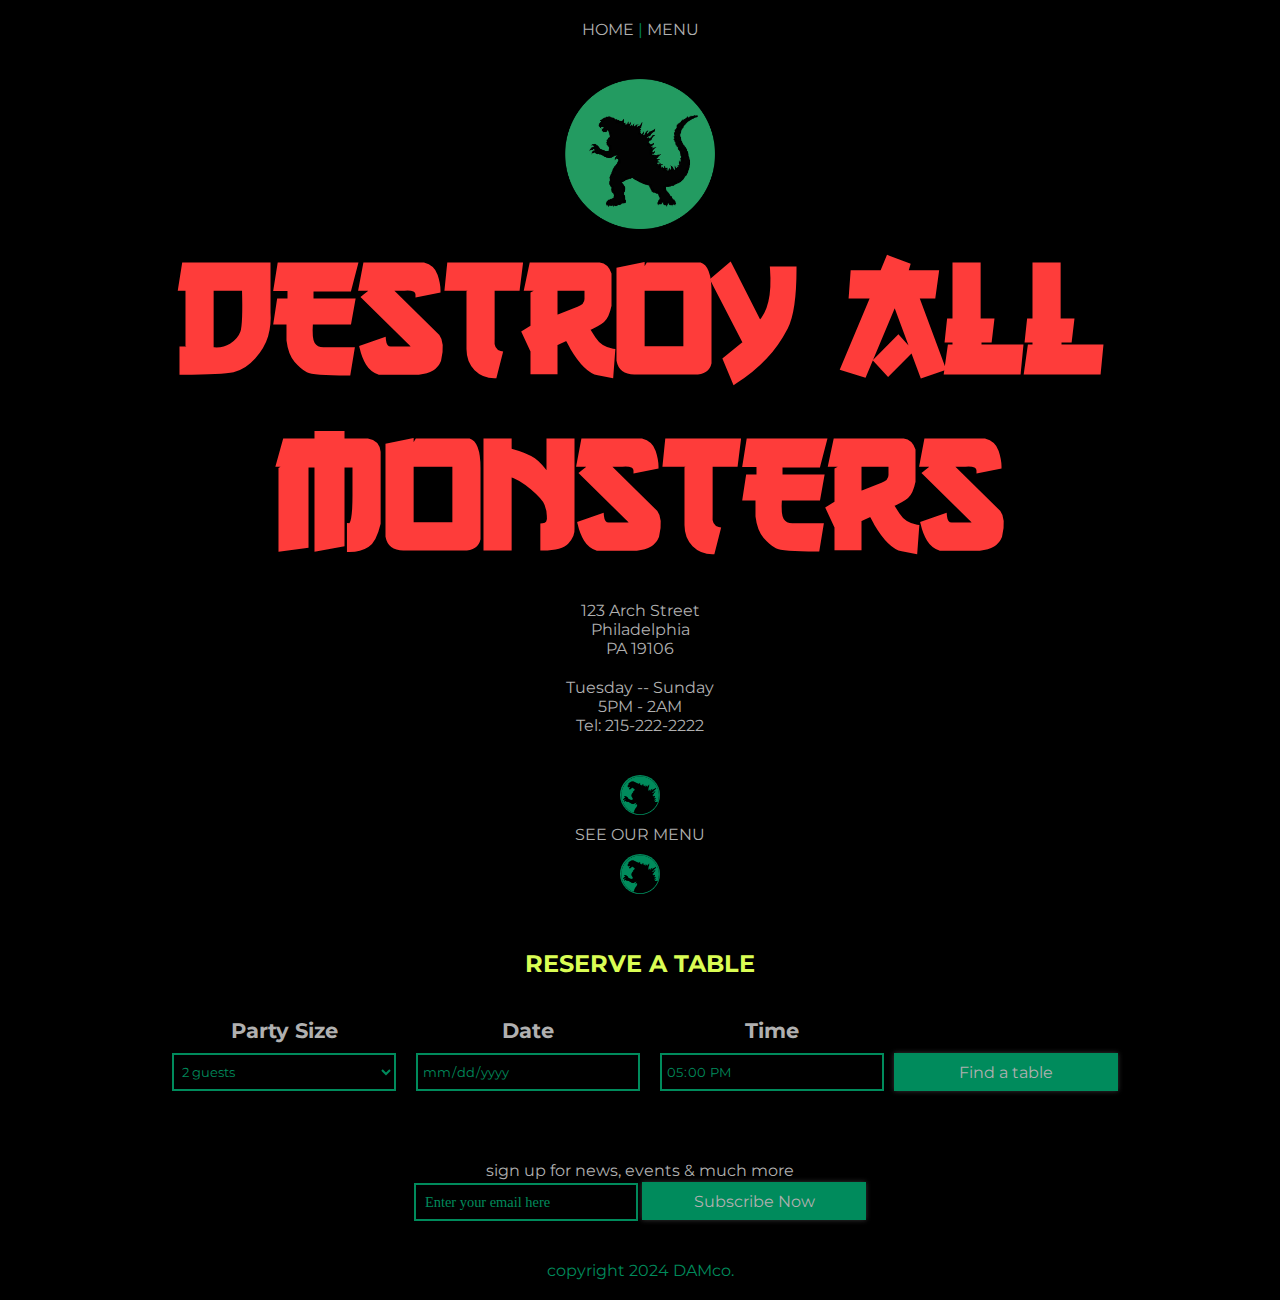
<file: index.html>
<!DOCTYPE html>
<html lang="en">

<head>
    <meta charset="UTF-8">
    <meta name="viewport" content="width=device-width, initial-scale=1.0">
    <link rel="preconnect" href="https://fonts.googleapis.com">
    <link rel="preconnect" href="https://fonts.gstatic.com" crossorigin>
    <link href="https://fonts.googleapis.com/css2?family=Montserrat:ital,wght@0,100..900;1,100..900&display=swap" rel="stylesheet">
    <link href='https://unpkg.com/boxicons@2.1.4/css/boxicons.min.css' rel='stylesheet'>
    <link rel="stylesheet" href="style.css">
    <title>Destroy All Monsters</title>
</head>

<body>

    <header>
        <nav class="nav">
            <div class="nav-links">
                <a href="index.html" >HOME <span>|</span> </a>
                <a href="menu.html" class="nav-item">MENU</a>
            </div>
        </nav>
    </header>

    <main class="main">
        <img src="images/pngaaa.com-4958465.png" alt="" class="logo">
        <!-- <h1>DESTROY ALL MONSTERS</h1> -->
        <div>
            <h1>DESTROY ALL MONSTERS</h1>
            <!-- <div class="roar hidden">ROAAAARRRRR!!!!</div> -->
        </div>
        <div class="info">
            <div class="address">
                <p>123 Arch Street</p>
                <p>Philadelphia</p>
                <p>PA 19106</p>
            </div>
            <p>Tuesday -- Sunday</p>
            <p>5PM - 2AM</p>
            <p>Tel: 215-222-2222</p>
        </div>
        <div class="menu-link">
            <img src="images/pngwing.com (2).png" alt="" class="icon1">
            <a href="menu.html">SEE OUR MENU</a>
            <img src="images/pngwing.com (2).png" alt="" class="icon2">
        </div>
        <section class="reserve">
            <h2>RESERVE A TABLE</h2>
            <form action="submit" class="reserve-form">
                <div>
                    <label for="partySize">Party Size</label><br>
                    <select name="partySize" id="" class="form-input">
                        <option value="2 guests" class="input-value">2 guests</option>
                        <option value="3 guests" class="input-value">3 guests</option>
                        <option value="4 guests" class="input-value">4 guests</option>
                        <option value="5 guests" class="input-value">5 guests</option>
                        <option value="6 guests" class="input-value">6 guests</option>
                    </select>
                </div>
                <div>
                    <label for="date">Date</label><br>
                    <input type="date" name="date" id="" class="form-input">
                </div>
                <div>
                    <label for="time">Time</label><br>
                    <input type="time" name="time" id="" value="17:00" class="form-input">
                </div>
                <div>
                    <button class="reserve-button">Find a table</button>
                </div>  
            </form>
        </section>
        <section class="socials">
            <div class="icon"></div>
            <div class="icon"></div>
            <div class="icon"></div>
        </section>
        <div class="sign-up">
            <p>sign up for news, events & much more</p>
            <div class="email-signup">
                <form class="email-form">
                    <input type="text" placeholder="Enter your email here" id="email-signup" class="email-input">
                    <button class="subscribe-button" id="myBtn">Subscribe Now</button>
                </form>
            </div>
        </div>

        <div id="mypopover" popover auto>
            <div class="popover-text">
                <button class="close-btn" popovertarget="mypopover" popovertargetaction="hide">
                    <span  popovertarget="mypopover" popovertargetaction="hide"aria-hidden="true">❌</span>
                    <!-- <span class="sr-only">Close</span> -->
                </button>
                <!-- <div class="popover-close-btn-div"> -->
                    <p class="popover-p">Coming November 2024...</p>
                   
                <!-- </div> -->
                <h3 class="popover-h3">ALL MONSTERS ATTACK</h3>
                <p class="popover-p">a new bar from DAMCo.</p>
            </div>
        </div>

        
    </main>
    <footer class="footer">
        <p>copyright 2024 DAMco.</p>
    </footer>
    
    <script src="script.js"></script>


</body>

</html>
</file>
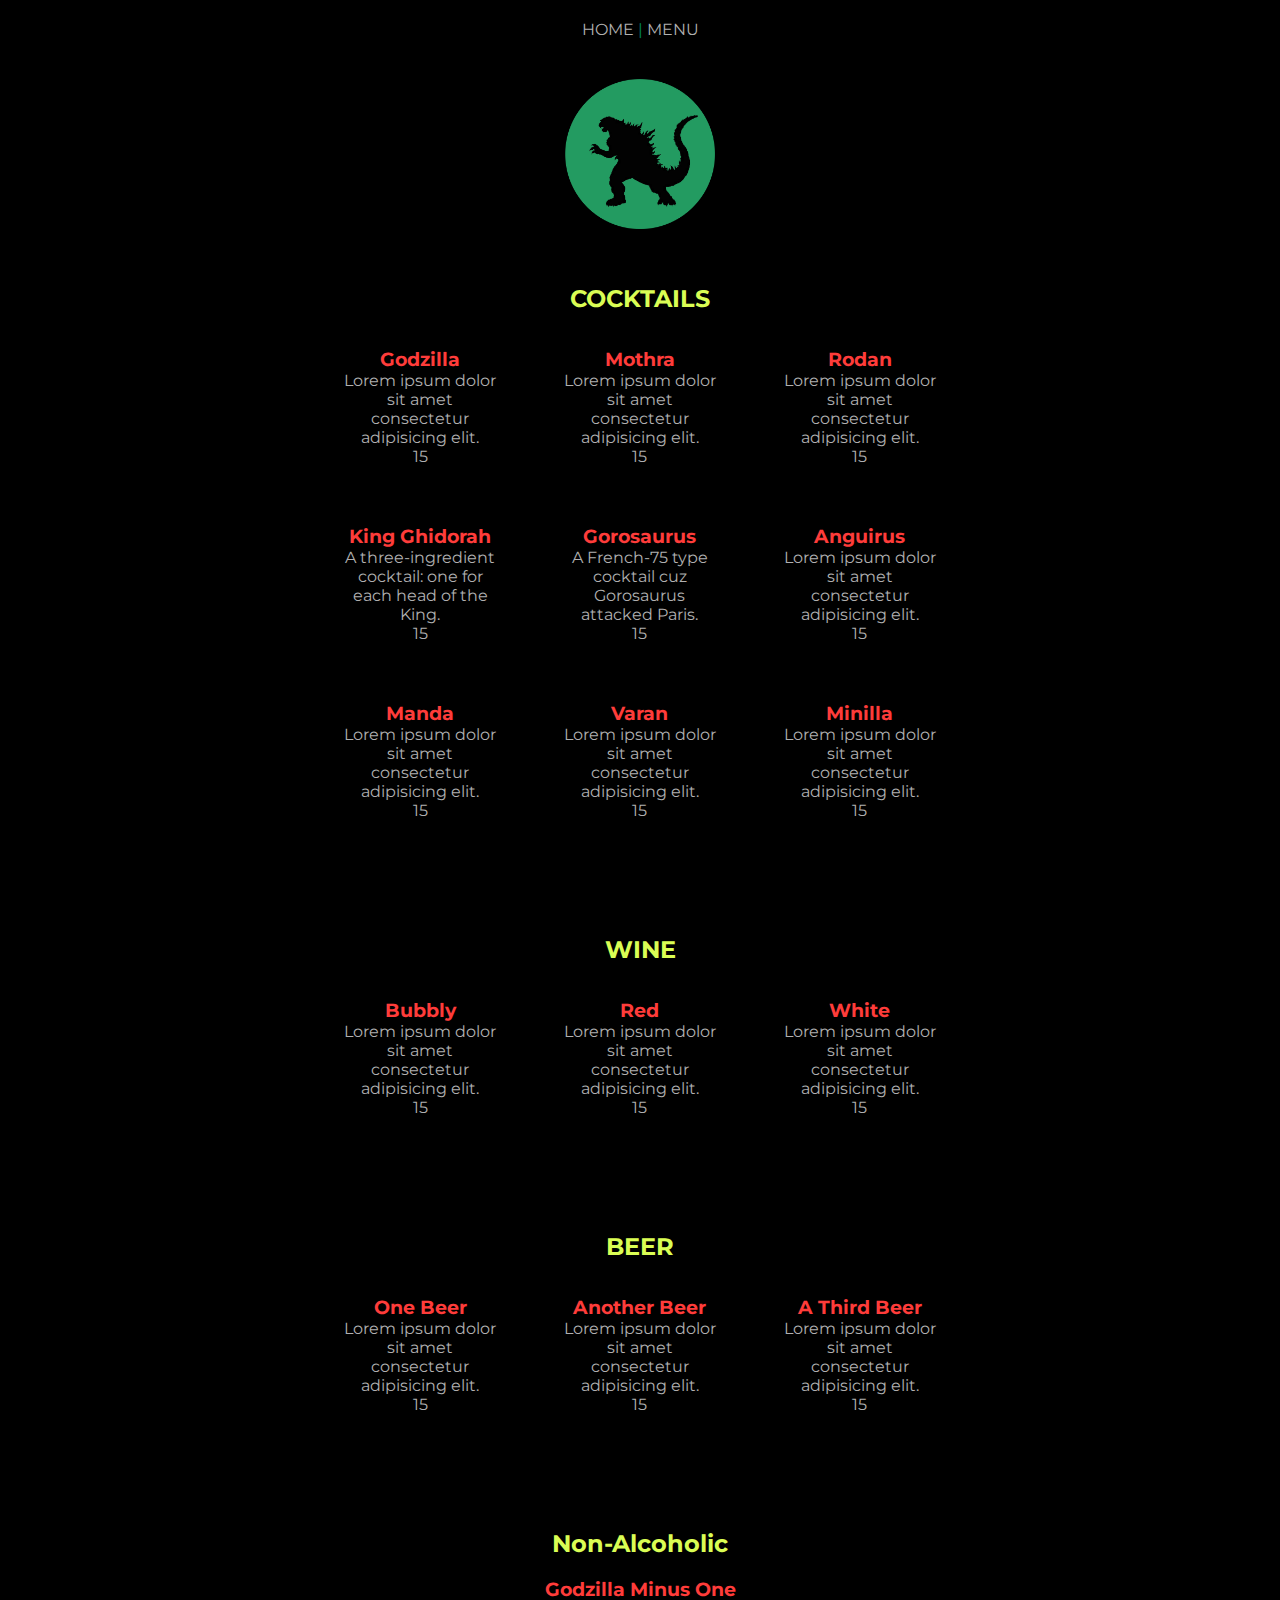
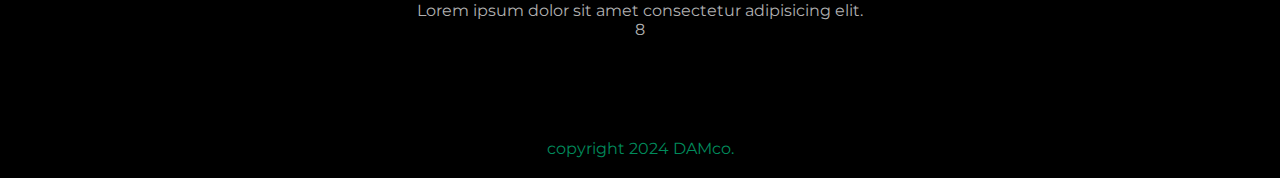
<file: menu.html>
<!DOCTYPE html>
<html lang="en">
<head>
    <meta charset="UTF-8">
    <meta name="viewport" content="width=device-width, initial-scale=1.0">
    <link rel="preconnect" href="https://fonts.googleapis.com">
    <link rel="preconnect" href="https://fonts.gstatic.com" crossorigin>
    <link href="https://fonts.googleapis.com/css2?family=Montserrat:ital,wght@0,100..900;1,100..900&display=swap" rel="stylesheet">
    <link href='https://unpkg.com/boxicons@2.1.4/css/boxicons.min.css' rel='stylesheet'>
    <link rel="stylesheet" href="style.css">
    <title>Destroy All Monsters</title>
</head>
<body>
    <nav class="nav">
        <div class="nav-links">
            <a href="index.html" class="nav-item">HOME <span>|</span> </a>
            <a href="menu.html" >MENU</a>
        </div>
        <div class="burger-menu">
            <div class="burger-menu-div"></div>
            <div class="burger-menu-div"></div>
        </div>
    </nav>
    <main class="main">
        <img src="images/pngaaa.com-4958465.png" alt="" class="logo"> 
        <div class="grid-wrapper">
            <h2>COCKTAILS</h2>
            <div class="menu-grid">
                <div class="grid-item">
                    <h3>Godzilla</h3>
                    <p>Lorem ipsum dolor sit amet consectetur adipisicing elit.</p>
                    <p>15</p>
                </div>
                <div class="grid-item">
                    <h3>Mothra</h3>
                    <p>Lorem ipsum dolor sit amet consectetur adipisicing elit.</p>
                    <p>15</p>
                </div>
                <div class="grid-item">
                    <h3>Rodan</h3>
                    <p>Lorem ipsum dolor sit amet consectetur adipisicing elit.</p>
                    <p>15</p>
                </div>
                <div class="grid-item">
                    <h3>King Ghidorah</h3>
                    <p>A three-ingredient cocktail: one for each head of the King.</p>
                    <p>15</p>
                </div>
                <div class="grid-item">
                    <h3>Gorosaurus</h3>
                    <p>A French-75 type cocktail cuz Gorosaurus attacked Paris.</p>
                    <p>15</p>
                </div>
                <div class="grid-item">
                    <h3>Anguirus</h3>
                    <p>Lorem ipsum dolor sit amet consectetur adipisicing elit.</p>
                    <p>15</p>
                </div>
                <div class="grid-item">
                    <h3>Manda</h3>
                    <p>Lorem ipsum dolor sit amet consectetur adipisicing elit.</p>
                    <p>15</p>
                </div>
                <div class="grid-item">
                    <h3>Varan</h3>
                    <p>Lorem ipsum dolor sit amet consectetur adipisicing elit.</p>
                    <p>15</p>
                </div>
                <div class="grid-item">
                    <h3>Minilla</h3>
                    <p>Lorem ipsum dolor sit amet consectetur adipisicing elit.</p>
                    <p>15</p>
                </div>
            </div>
        </div>
        <div class="grid-wrapper">
            <h2>WINE</h2>
            <div class="menu-grid">
                <div class="grid-item">
                    <h3>Bubbly</h3>
                    <p>Lorem ipsum dolor sit amet consectetur adipisicing elit.</p>
                    <p>15</p>
                </div>
                <div class="grid-item">
                    <h3>Red</h3>
                    <p>Lorem ipsum dolor sit amet consectetur adipisicing elit.</p>
                    <p>15</p>
                </div>
                <div class="grid-item">
                    <h3>White</h3>
                    <p>Lorem ipsum dolor sit amet consectetur adipisicing elit.</p>
                    <p>15</p>
                </div>
            </div>
        </div>
        <div class="grid-wrapper">
            <h2>BEER</h2>
            <div class="menu-grid">
                <div class="grid-item">
                    <h3>One Beer</h3>
                    <p>Lorem ipsum dolor sit amet consectetur adipisicing elit.</p>
                    <p>15</p>
                </div>
                <div class="grid-item">
                    <h3>Another Beer</h3>
                    <p>Lorem ipsum dolor sit amet consectetur adipisicing elit.</p>
                    <p>15</p>
                </div>
                <div class="grid-item">
                    <h3>A Third Beer</h3>
                    <p>Lorem ipsum dolor sit amet consectetur adipisicing elit.</p>
                    <p>15</p>
                </div>
            </div>
        </div>
        <div class="grid-wrapper">
            <h2>Non-Alcoholic</h2>
            <!-- <div class="menu-grid"> -->
                <div class="grid-item">
                    <h3>Godzilla Minus One</h3>
                    <p>Lorem ipsum dolor sit amet consectetur adipisicing elit.</p>
                    <p>8</p>
                </div>
            <!-- </div> -->
        </div>
    </main>
    <footer class="footer">
        <p>copyright 2024 DAMco.</p>
    </footer>
</body>
</html>
</file>
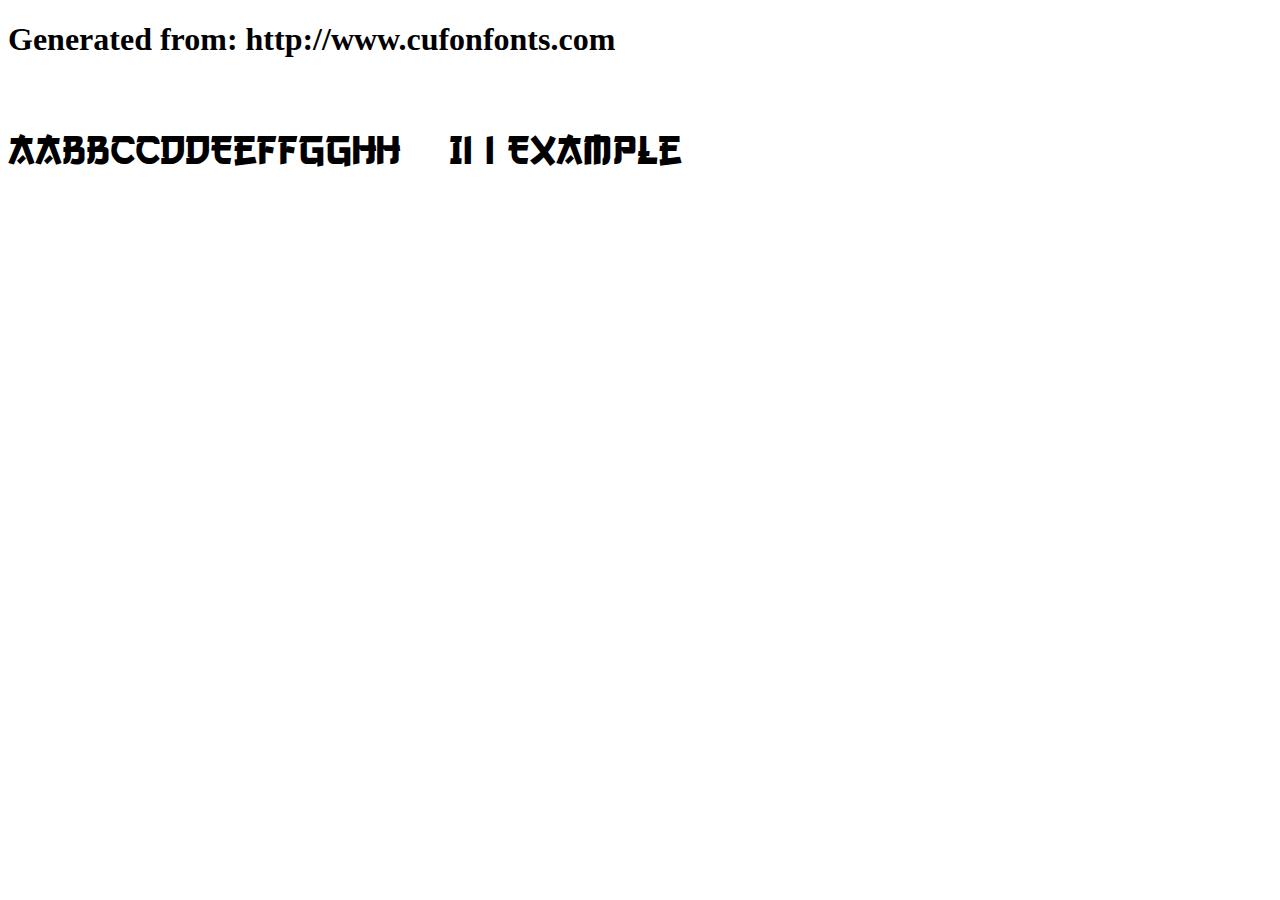
<file: gangOfThreeFont/example.html>
<!DOCTYPE html>
<html xmlns="http://www.w3.org/1999/xhtml">
<head>
    <meta http-equiv="Content-Type" content="text/html; charset=utf-8"/>
    <link rel="stylesheet" type="text/css"
          href="style.css"/>
</head>

<body>

<h1>Generated from: http://www.cufonfonts.com</h1><br/>
<h1 style="font-family:'Gang of Three';font-weight:normal;font-size:42px">AaBbCcDdEeFfGgHhŞşIıİi Example</h1>


</body>
</html>
</file>
<file: style.css>
* {
    margin: 0;
    box-sizing: border-box;
    font-family: inherit;
    /* background-color: black; */
}

@font-face {
    font-family: 'Gang of Three';
    font-style: normal;
    font-weight: normal;
    src: local('gangOfThreeFont'), url('gangOfThreeFont/go3v2.woff') format('woff');
}

h1 {
    color: #fe3c3a;
    font-family: 'Gang of Three';
    font-size: 10em;
    margin-left: 100px;
    margin-right: 100px;
    /* max-width: 50%; */
    line-height: 1.1;
    text-align: center;
}

h2 {
    font-family: "Montserrat", sans-serif;
    color: #dafd54;
    margin: 15px;
}

h3 {
    color: #fe3c3a;
    font-family: "Montserrat", sans-serif;
}

p {
    font-family: "Montserrat", sans-serif;
    color: #b0b0b0;
}

a {
    font-family: "Montserrat", sans-serif;
    text-decoration: none;
    color: #b0b0b0;
}

a:hover {
    color: #fe3c3a;
}

.nav {
    padding: 20px 40px 0px 40px;
    background-color: black;
    display: flex;
    flex-direction: row;
    justify-content: center;
}

span {
    color: #008b5c;
}

.main {
    background-color: black;
    text-align: center;
    display: flex;
    flex-direction: column;
    align-items: center;
}

.logo {
    height: 150px;
    width: 150px;
    margin-top: 40px;
}

.address {
    padding: 20px;
}

.menu-link {
    margin-top: 40px;
    margin-bottom: 40px;
    display: flex;
    flex-direction: column;
    align-items: center;
    justify-content: space-evenly;
}

.icon1 {
    height: 40px;
    margin-bottom: 10px;
    background-color: #008b5c;
    border-radius: 50%;
}

.icon2 {
    height: 40px;
    margin-top: 10px;
    background-color: #008b5c;
    border-radius: 50%;
}

.reserve-form {
    font-family: "Montserrat", sans-serif;
    display: flex;
    flex-direction: row;
    justify-content: space-around;
    align-items: center;
    margin-top: 40px;
    margin-bottom: 20px;
}

label {
    font-family: "Montserrat", sans-serif;
    color: #b0b0b0;
    padding: 0.3rem;
    font-weight: bold;
    font-size: 1.3rem;
}

.form-input,
.input-value {
    background-color: black;
    color: #008b5c;
    margin: 10px;
    padding: 4px;
    border: 2px solid #008b5c;
    width: 14rem;
    height: 2.4rem;
}

::placeholder {
    color: #008b5c;
    padding: 4px;
}

button {
    font-family: "Montserrat", sans-serif;
    margin-top: 2rem;
    width: 14rem;
    height: 2.35rem;
    border: 2px solid #008b5c;
    font-size: 1rem;
    background-color: #008b5c;
    cursor: pointer;
    color: #b0b0b0;
    box-shadow: 0 0 5px rgba(76, 76, 76, 0.75);
}

button:hover {
    background-color: #b0b0b0;
    color: #008b5c;
    border-color: #b0b0b0;
}

.reserve-button {
    margin-top: 25px;
}

.sign-up {
    margin-top: 40px;
}

.subscribe-button {
    margin-top: 2px;
}

.email-input {
    background: transparent;
    width: 14rem;
    height: 2.4rem;
    font-size: 0.9rem;
    border: 2px solid #008b5c;
    padding: 5px;
}

#mypopover {
    background-color: #dafd54;
    margin: 15% auto;
    padding: 0;
    border: 5px solid #008b5c;
    width: 600px;
    height: 320px;
    box-shadow: 0 4px 8px 0 rgba(0, 0, 0, 0.2), 0 6px 20px 0 rgba(0, 0, 0, 0.19);
}

.popover-text {
    /* background-color: #dafd54; */
    display: flex;
    flex-direction: column;
    text-align: center;
    justify-content: space-around;
}

.popover-h3 {
    color: #fe3c3a;
    font-family: 'Gang of Three';
    font-size: 4.4rem;
    font-weight: 900;
    padding: 24px;
}

.popover-p  {
    font-size: 1.2rem;
    font-weight: 500;
    color: black;
    margin-top: 8px;
}

[popover]:popover-open {
    translate: 0 0;
}

/*   EXIT STATE   */
[popover] {
    transition: translate 0.7s ease-out, display 0.7s ease-out allow-discrete;
    translate: 0 -50rem;
}

/*   0. BEFORE-OPEN STATE   */
@starting-style {
    [popover]:popover-open {
        translate: 0 -22rem;
    }
}

.popover-close-btn-div  {
    display: flex;
    flex-direction: row;
    justify-content: center;
    align-items: center;
}

.close-btn  {
    background-color: #dafd54;
    border: none;
    box-shadow: none;
    height: 20px;
    width: 40px;
    margin-top: 0px;
    padding: 10px;
}
.close-btn:hover    {
    background-color: #dafd54;
}

.footer {
    height: 40px;
}

.footer>p {
    padding-top: 40px;
    padding-bottom: 20px;
    color: #008b5c;
    background-color: black;
    text-align: center;
}

.grid-wrapper {
    margin: 40px;
}

.menu-grid {
    width: 50vw;
    display: grid;
    grid-template-columns: repeat(auto-fill, minmax(200px, 1fr));
    grid-gap: 1.2rem;
}

.grid-item {
    display: flex;
    flex-direction: column;
    align-items: center;
    margin: 20px;
}

/* The width is 100%, when the viewport is 800px or smaller */
@media screen and (max-width: 800px) {
    h1 {
        font-size: 4em;
        text-align: center;
        margin: 0;
    }

    #mypopover  {
        max-width: 90vw;
        height: 400px;
    }

    [popover] {
        transition: translate 0.7s ease-out, display 0.7s ease-out allow-discrete;
        translate: 0 -25rem;
    }

    .reserve-form {
        display: flex;
        flex-direction: column;
        align-items: center;
    }

    .form-input {
        appearance: none;
    }

    .email-form {
        display: flex;
        flex-direction: column;
        align-items: center;
        margin: 10px;
    }
}



/* .hidden {
    position: absolute;
    transform: translateX(-1050px);
    opacity: 0;
    transition: 6s all ease;
}

.hidden.active {
    transform: translateX(1500px);
    opacity: 1;
    z-index: 1000;
    margin-top: -400px;
}

.roar {
    color: #dafd54;
    font-size: 12rem;
    font-weight: 900;
    margin-top: -300px;
} */
</file>
<file: gangOfThreeFont/style.css>
/* #### Generated By: http://www.cufonfonts.com #### */

    @font-face {
    font-family: 'Gang of Three';
    font-style: normal;
    font-weight: normal;
    src: local('Gang of Three'), url('go3v2.woff') format('woff');
    }
</file>
